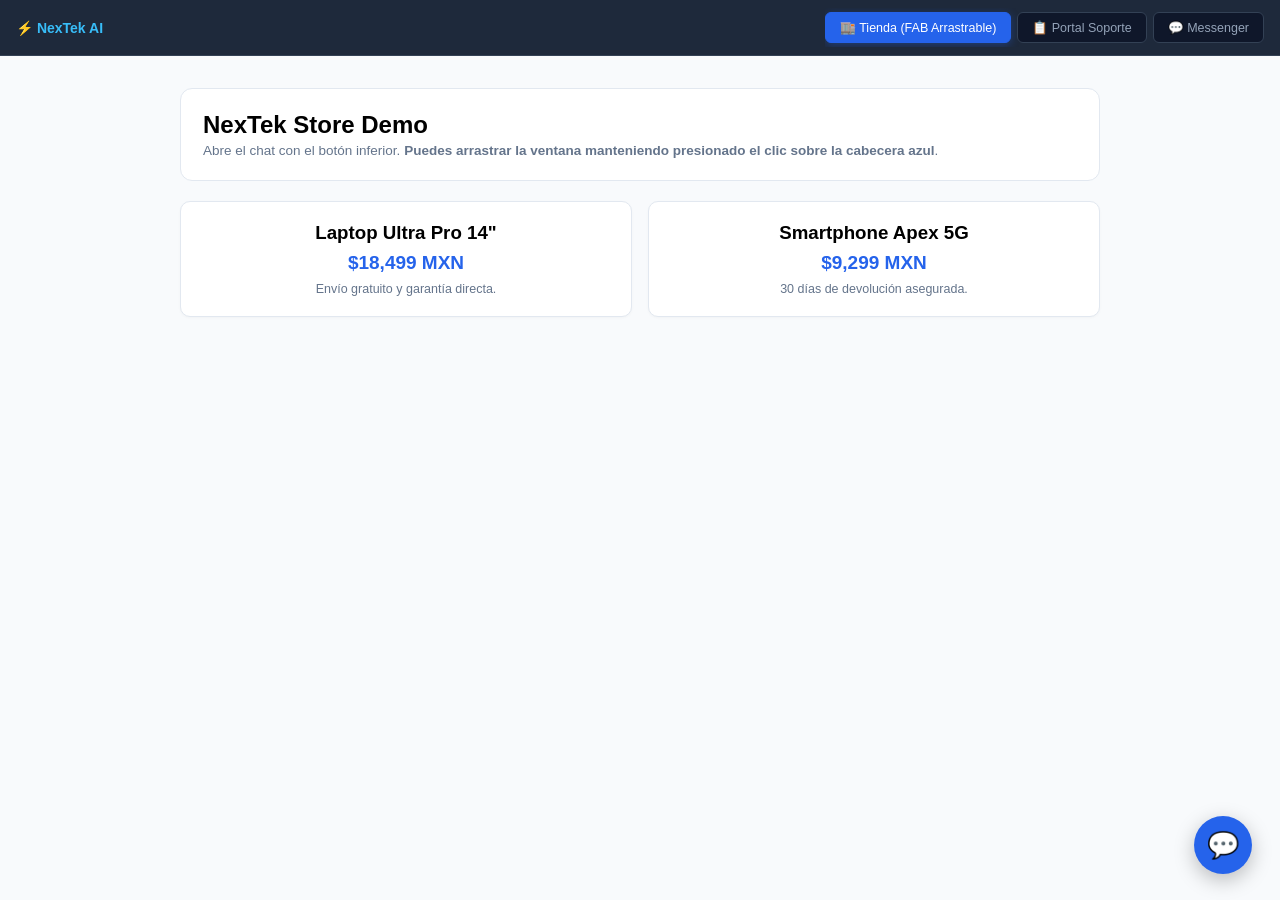
<file: index.html>
<!DOCTYPE html>
<html lang="es">
<head>
  <meta charset="UTF-8">
  <meta name="viewport" content="width=device-width, initial-scale=1.0, maximum-scale=1.0, user-scalable=no">
  <title>NexTek AI - Selector de Componentes</title>
  <link rel="stylesheet" href="/assets/nextek-widget.css">
  <style>
    * { box-sizing: border-box; margin: 0; padding: 0; font-family: -apple-system, BlinkMacSystemFont, "Segoe UI", Roboto, sans-serif; }
    body { background: #0f172a; display: flex; flex-direction: column; height: 100dvh; overflow: hidden; }

    #demo-nav {
      background: #1e293b;
      border-bottom: 1px solid #334155;
      padding: 0 16px;
      display: flex;
      align-items: center;
      justify-content: space-between;
      height: 56px;
      flex-shrink: 0;
      z-index: 1000;
      gap: 12px;
    }
    .brand { color: #38bdf8; font-weight: 700; font-size: 14px; white-space: nowrap; }

    .nav-tabs {
      display: flex;
      gap: 6px;
      overflow-x: auto;
      scrollbar-width: none;
      padding: 4px 0;
    }
    .nav-tabs::-webkit-scrollbar { display: none; }

    .tab-btn {
      background: #0f172a;
      border: 1px solid #334155;
      color: #94a3b8;
      padding: 7px 14px;
      font-size: 12.5px;
      font-weight: 500;
      border-radius: 6px;
      cursor: pointer;
      white-space: nowrap;
      transition: all 0.2s ease;
    }
    .tab-btn:hover { color: #ffffff; border-color: #475569; }
    .tab-btn.active {
      background: #2563eb;
      color: #ffffff;
      border-color: #2563eb;
      box-shadow: 0 2px 8px rgba(37, 99, 235, 0.35);
    }

    #stage { flex: 1; height: calc(100dvh - 56px); position: relative; overflow-y: auto; background: #f8fafc; }

    /* Animación de entrada de vista */
    .view-container {
      animation: viewFade 0.25s cubic-bezier(0.16, 1, 0.3, 1);
      width: 100%;
      height: 100%;
    }
    @keyframes viewFade {
      from { opacity: 0; transform: translateY(6px); }
      to { opacity: 1; transform: translateY(0); }
    }

    /* Vista Portal */
    .view-portal { display: flex; height: 100%; width: 100%; }
    .portal-sidebar { width: 250px; background: #111827; color: #fff; padding: 20px 16px; display: flex; flex-direction: column; gap: 12px; flex-shrink: 0; }
    .portal-main { flex: 1; padding: 16px; display: flex; flex-direction: column; height: 100%; min-height: 0; }
    #chat-target-box { flex: 1; height: 100%; width: 100%; }

    /* Vista Tienda */
    .view-store { padding: 32px 20px; max-width: 960px; margin: 0 auto; width: 100%; }
    .store-hero { background: #ffffff; border: 1px solid #e2e8f0; border-radius: 12px; padding: 22px; margin-bottom: 20px; }
    .catalog { display: grid; grid-template-columns: repeat(auto-fit, minmax(250px, 1fr)); gap: 16px; }
    .store-card { background: #ffffff; border: 1px solid #e2e8f0; border-radius: 10px; padding: 20px; text-align: center; box-shadow: 0 1px 3px rgba(0,0,0,0.03); }
    .price { font-size: 19px; font-weight: 700; color: #2563eb; margin: 8px 0; }

    /* Vista Messenger */
    .view-feed { max-width: 620px; margin: 30px auto; padding: 0 16px; display: flex; flex-direction: column; gap: 16px; }
    .feed-card { background: #ffffff; border: 1px solid #e2e8f0; border-radius: 10px; padding: 22px; box-shadow: 0 1px 3px rgba(0,0,0,0.03); }

    @media (max-width: 768px) {
      .view-portal { flex-direction: column; }
      .portal-sidebar { width: 100%; padding: 12px 16px; flex-direction: row; justify-content: space-between; align-items: center; }
      .portal-sidebar hr, .portal-sidebar p { display: none; }
      .portal-main { padding: 8px; }
    }
  </style>
</head>
<body>

  <header id="demo-nav">
    <div class="brand">⚡ NexTek AI</div>
    <div class="nav-tabs">
      <button class="tab-btn active" id="btn-tienda" onclick="cambiarVista('tienda')">🏬 Tienda (FAB Arrastrable)</button>
      <button class="tab-btn" id="btn-portal" onclick="cambiarVista('portal')">📋 Portal Soporte</button>
      <button class="tab-btn" id="btn-messenger" onclick="cambiarVista('messenger')">💬 Messenger</button>
    </div>
  </header>

  <main id="stage"></main>

  <script src="/assets/nextek-widget.js"></script>
  <script>
    function cambiarVista(modo) {
      document.querySelectorAll('.tab-btn').forEach(b => b.classList.remove('active'));
      const activeBtn = document.getElementById('btn-' + modo);
      if (activeBtn) activeBtn.classList.add('active');

      if (window.NexTekWidget) window.NexTekWidget.destroy();
      const stage = document.getElementById('stage');

      if (modo === 'tienda') {
        stage.innerHTML = `
          <div class="view-container view-store">
            <div class="store-hero">
              <h2>NexTek Store Demo</h2>
              <p style="color:#64748b; font-size:13.5px; margin-top:4px;">
                Abre el chat con el botón inferior. <strong>Puedes arrastrar la ventana manteniendo presionado el clic sobre la cabecera azul</strong>.
              </p>
            </div>
            <div class="catalog">
              <div class="store-card">
                <h3>Laptop Ultra Pro 14"</h3>
                <p class="price">$18,499 MXN</p>
                <p style="font-size:12.5px; color:#64748b;">Envío gratuito y garantía directa.</p>
              </div>
              <div class="store-card">
                <h3>Smartphone Apex 5G</h3>
                <p class="price">$9,299 MXN</p>
                <p style="font-size:12.5px; color:#64748b;">30 días de devolución asegurada.</p>
              </div>
            </div>
          </div>
        `;
        window.NexTekWidget.init({ mode: 'fab', color: '#2563eb' });

      } else if (modo === 'portal') {
        stage.innerHTML = `
          <div class="view-container view-portal">
            <aside class="portal-sidebar">
              <h3>NexTek Docs</h3>
              <p style="font-size:12px; color:#94a3b8;">Manual y Políticas Internas</p>
              <hr style="border:0; border-top:1px solid #374151;">
              <span style="font-size:12px; color:#60a5fa;">● Agente Listo</span>
            </aside>
            <main class="portal-main">
              <div id="chat-target-box"></div>
            </main>
          </div>
        `;
        window.NexTekWidget.init({ mode: 'fullscreen', target: 'chat-target-box', color: '#111827' });

      } else if (modo === 'messenger') {
        stage.innerHTML = `
          <div class="view-container view-feed">
            <div class="feed-card">
              <h2>Atención al Cliente</h2>
              <p style="color:#475569; font-size:13.5px; margin-top:6px;">
                Chat anclado abajo a la derecha. Puedes minimizarlo y restaurarlo pulsando la cabecera.
              </p>
            </div>
          </div>
        `;
        window.NexTekWidget.init({ mode: 'messenger', color: '#0084ff' });
      }
    }

    window.addEventListener('DOMContentLoaded', () => {
      cambiarVista('tienda');
    });
  </script>
</body>
</html>
</file>
<file: assets/nextek-widget.css>
/* assets/nextek-widget.css */
:root {
  --nx-font: -apple-system, BlinkMacSystemFont, "Segoe UI", Roboto, Helvetica, Arial, sans-serif;
  --nx-radius: 16px;
  --nx-shadow: 0 12px 36px rgba(0, 0, 0, 0.16), 0 2px 8px rgba(0, 0, 0, 0.08);
}

/* ============================================================
   ESTRUCTURA BASE Y ANIMACIONES
   ============================================================ */
.nx-chat-root {
  box-sizing: border-box;
  font-family: var(--nx-font);
  display: flex;
  flex-direction: column;
  background: #ffffff;
  overflow: hidden;
  border: 1px solid rgba(226, 232, 240, 0.9);
  transition: opacity 0.25s cubic-bezier(0.16, 1, 0.3, 1), transform 0.25s cubic-bezier(0.16, 1, 0.3, 1);
}
.nx-chat-root * { 
  box-sizing: border-box; 
}

@keyframes nxPopIn {
  from { opacity: 0; transform: scale(0.92) translateY(12px); }
  to { opacity: 1; transform: scale(1) translateY(0); }
}

@keyframes nxSlideUp {
  from { transform: translateY(100%); opacity: 0; }
  to { transform: translateY(0); opacity: 1; }
}

@keyframes nxBubbleIn {
  from { opacity: 0; transform: translateY(8px) scale(0.97); }
  to { opacity: 1; transform: translateY(0) scale(1); }
}

@keyframes nxDotPulse {
  0%, 100% { transform: scale(0.7); opacity: 0.4; }
  50% { transform: scale(1.15); opacity: 1; }
}

/* ============================================================
   MODOS DE VISUALIZACIÓN
   ============================================================ */

/* 1. Modo Fullscreen / Portal Embebido */
.nx-chat-root.mode-fullscreen {
  width: 100% !important;
  height: 100% !important;
  border-radius: 12px;
  display: flex !important;
  box-shadow: 0 4px 20px rgba(0, 0, 0, 0.04);
}

/* 2. Modo FAB (Tienda - Flotante y Arrastrable) */
.nx-chat-root.mode-fab {
  position: fixed;
  bottom: 92px;
  right: 28px;
  width: 380px;
  height: 560px;
  border-radius: var(--nx-radius);
  box-shadow: var(--nx-shadow);
  z-index: 999999;
  display: none;
  animation: nxPopIn 0.3s cubic-bezier(0.16, 1, 0.3, 1) forwards;
}

/* 3. Modo Messenger (Dock Anclado al Borde Inferior) */
.nx-chat-root.mode-messenger {
  position: fixed;
  bottom: 0;
  right: 32px;
  width: 340px;
  height: 470px;
  border-top-left-radius: 12px;
  border-top-right-radius: 12px;
  box-shadow: 0 -4px 24px rgba(0, 0, 0, 0.14);
  border-bottom: none;
  z-index: 999999;
  display: none;
  transition: height 0.28s cubic-bezier(0.4, 0, 0.2, 1);
  animation: nxSlideUp 0.3s cubic-bezier(0.16, 1, 0.3, 1) forwards;
}
.nx-chat-root.mode-messenger.minimized {
  height: 46px !important;
}

/* ============================================================
   CABECERA Y CONTROL DE ARRASTRE
   ============================================================ */
.nx-header {
  padding: 13px 16px;
  color: #ffffff;
  display: flex;
  align-items: center;
  justify-content: space-between;
  user-select: none;
  position: relative;
  flex-shrink: 0;
}

.nx-chat-root.mode-fab .nx-header {
  cursor: grab;
}
.nx-chat-root.mode-fab .nx-header:active {
  cursor: grabbing;
}
.nx-chat-root.mode-messenger .nx-header {
  cursor: pointer;
}

.nx-header-info {
  display: flex;
  align-items: center;
  gap: 10px;
  pointer-events: none;
}
.nx-avatar {
  width: 34px;
  height: 34px;
  background: rgba(255, 255, 255, 0.22);
  backdrop-filter: blur(4px);
  border-radius: 50%;
  display: flex;
  align-items: center;
  justify-content: center;
  font-size: 13px;
  font-weight: 700;
  border: 1px solid rgba(255, 255, 255, 0.2);
}
.nx-title { 
  font-size: 14.5px; 
  font-weight: 600; 
  margin: 0; 
}
.nx-status { 
  font-size: 11px; 
  opacity: 0.85; 
  display: flex; 
  align-items: center; 
  gap: 4px; 
}
.nx-status::before {
  content: "";
  display: inline-block;
  width: 6px;
  height: 6px;
  background: #4ade80;
  border-radius: 50%;
}

.nx-actions { 
  display: flex; 
  gap: 6px; 
}
.nx-btn-action {
  background: rgba(255, 255, 255, 0.12);
  border: none;
  color: #ffffff;
  cursor: pointer;
  font-size: 14px;
  width: 26px;
  height: 26px;
  border-radius: 6px;
  display: flex;
  align-items: center;
  justify-content: center;
  transition: background 0.15s ease, transform 0.1s ease;
}
.nx-btn-action:hover { background: rgba(255, 255, 255, 0.25); }
.nx-btn-action:active { transform: scale(0.92); }

/* ============================================================
   CONVERSACIÓN Y BURBUJAS
   ============================================================ */
.nx-messages {
  flex: 1;
  padding: 16px;
  overflow-y: auto;
  background: #f8fafc;
  display: flex;
  flex-direction: column;
  gap: 12px;
  scroll-behavior: smooth;
}

.nx-msg {
  max-width: 82%;
  padding: 10px 14px;
  border-radius: 16px;
  font-size: 13.5px;
  line-height: 1.45;
  word-break: break-word;
  animation: nxBubbleIn 0.22s cubic-bezier(0.16, 1, 0.3, 1) forwards;
}
.nx-msg.user {
  align-self: flex-end;
  color: #ffffff;
  border-bottom-right-radius: 4px;
  box-shadow: 0 2px 8px rgba(0, 0, 0, 0.08);
}
.nx-msg.bot {
  align-self: flex-start;
  background: #ffffff;
  color: #0f172a;
  border-bottom-left-radius: 4px;
  border: 1px solid #e2e8f0;
  box-shadow: 0 1px 4px rgba(0, 0, 0, 0.04);
}
.nx-msg.bot.error {
  background: #fef2f2;
  color: #991b1b;
  border-color: #fecaca;
}

/* Indicador de escritura animado */
.nx-typing {
  display: flex;
  align-items: center;
  gap: 4px;
  padding: 12px 16px;
  width: fit-content;
}
.nx-typing span {
  width: 6px;
  height: 6px;
  background: #64748b;
  border-radius: 50%;
  animation: nxDotPulse 1.2s infinite ease-in-out;
}
.nx-typing span:nth-child(2) { animation-delay: 0.2s; }
.nx-typing span:nth-child(3) { animation-delay: 0.4s; }

/* Fuentes citadas */
.nx-sources {
  margin-top: 8px;
  padding-top: 6px;
  border-top: 1px dashed #e2e8f0;
  display: flex;
  flex-wrap: wrap;
  gap: 4px;
}
.nx-source-tag {
  font-size: 10px;
  background: #f1f5f9;
  color: #475569;
  padding: 3px 7px;
  border-radius: 6px;
  font-weight: 500;
  border: 1px solid #e2e8f0;
}

/* ============================================================
   SECCIÓN DEDICADA DE PREGUNTAS SUGERIDAS (DOCK INFERIOR)
   ============================================================ */
.nx-suggestions-bar {
  padding: 8px 14px 10px 14px;
  background: #ffffff;
  border-top: 1px solid #e2e8f0;
  display: flex;
  flex-wrap: wrap;
  gap: 6px;
  align-items: center;
  flex-shrink: 0;
  animation: nxBubbleIn 0.2s cubic-bezier(0.16, 1, 0.3, 1) forwards;
}

.nx-chip {
  background: #f8fafc;
  border: 1px solid #cbd5e1;
  color: #334155;
  border-radius: 20px;
  padding: 6px 13px;
  font-size: 12px;
  line-height: 1.3;
  cursor: pointer;
  text-align: left;
  transition: all 0.15s ease;
  user-select: none;
}

.nx-chip:hover {
  background: #2563eb;
  border-color: #2563eb;
  color: #ffffff;
  transform: translateY(-1px);
  box-shadow: 0 2px 6px rgba(37, 99, 235, 0.18);
}

.nx-chip:active {
  transform: scale(0.97);
}

/* ============================================================
   CAJA DE ENTRADA (FOOTER)
   ============================================================ */
.nx-footer {
  padding: 12px 14px;
  background: #ffffff;
  border-top: 1px solid #e2e8f0;
  display: flex;
  gap: 8px;
  align-items: center;
}
.nx-input {
  flex: 1;
  padding: 10px 16px;
  border: 1px solid #cbd5e1;
  border-radius: 24px;
  font-size: 13.5px;
  outline: none;
  background: #f8fafc;
  color: #0f172a;
  transition: border-color 0.2s, background 0.2s;
}
.nx-input:focus {
  background: #ffffff;
  border-color: #3b82f6;
  box-shadow: 0 0 0 3px rgba(59, 130, 246, 0.12);
}
.nx-btn-send {
  border: none;
  color: #ffffff;
  width: 36px;
  height: 36px;
  border-radius: 50%;
  cursor: pointer;
  display: flex;
  align-items: center;
  justify-content: center;
  font-size: 14px;
  transition: transform 0.15s ease, opacity 0.15s ease;
}
.nx-btn-send:hover { 
  opacity: 0.92; 
  transform: scale(1.05); 
}
.nx-btn-send:active { 
  transform: scale(0.95); 
}

/* ============================================================
   BOTÓN DISPARADOR CIRCULAR (LAUNCHER)
   ============================================================ */
.nx-launcher-btn {
  position: fixed;
  bottom: 26px;
  right: 28px;
  width: 58px;
  height: 58px;
  border-radius: 50%;
  color: #ffffff;
  border: none;
  cursor: pointer;
  box-shadow: 0 6px 20px rgba(0, 0, 0, 0.25);
  font-size: 26px;
  display: flex;
  align-items: center;
  justify-content: center;
  z-index: 999998;
  transition: transform 0.2s cubic-bezier(0.16, 1, 0.3, 1), box-shadow 0.2s;
}
.nx-launcher-btn:hover {
  transform: scale(1.08) translateY(-2px);
  box-shadow: 0 10px 24px rgba(0, 0, 0, 0.3);
}
.nx-launcher-btn:active { 
  transform: scale(0.94); 
}

/* ============================================================
   RESPONSIVIDAD MÓVIL
   ============================================================ */
@media (max-width: 600px) {
  .nx-chat-root.mode-messenger,
  .nx-chat-root.mode-fab {
    top: 0 !important;
    left: 0 !important;
    right: 0 !important;
    bottom: 0 !important;
    width: 100% !important;
    height: 100% !important;
    border-radius: 0 !important;
    border: none !important;
  }
}
</file>
